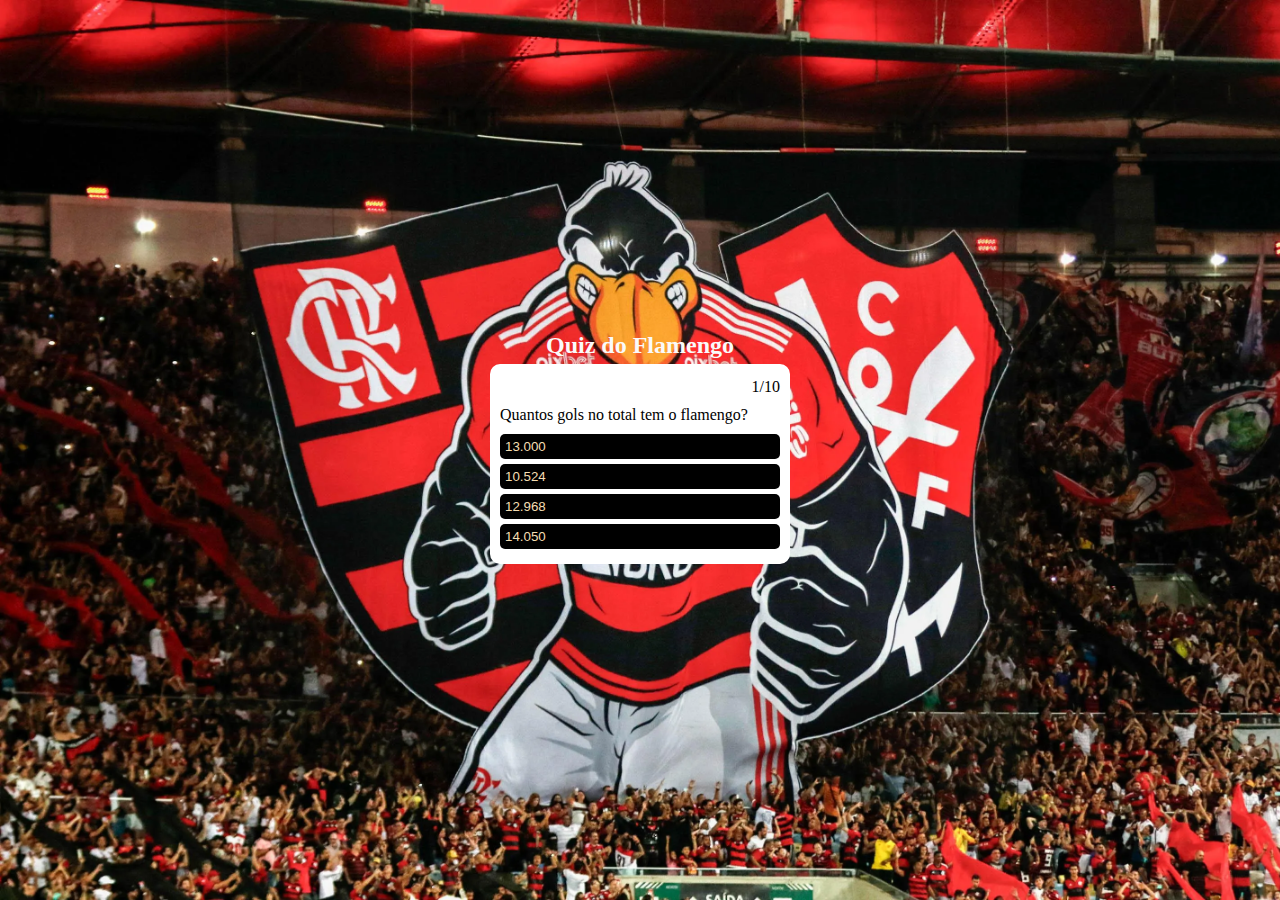
<file: quizz.html>
<!DOCTYPE html>
<html lang="pt-br">
<head>
<meta charset="UTF-8">
<meta name="viewport" content="width=device-width, initial-scale=1.0">
<title>Quiz do Flamengo</title>
<style>
    *{
        margin: 0;
        padding: 0;
        box-sizing: border-box;
    }
    body{
        background-image: url( fla.webp);
        background-repeat: no-repeat;
        background-size: cover;
        height: 100vh;
        display: flex;
        align-items: center;
        justify-content: center;
        flex-direction: column;
        gap: 5px;
    }
    body h2{
        margin-block:3s0px ;
        color: rgb(250, 250, 250);
    }
    main{
        background-color: white;
        padding: 10px;
        border-radius: 10px;
        width: 100%;
        max-width: 300px;
        min-height: 200px;
        display: flex;
        align-items: center;
        justify-content: center;
    }
    .content{
        display: flex;
        flex-direction: column;
        width: 100%;
        gap: 10px;
    }
    .spnQtd{
        text-align: end;
    }
    .items{
        display: flex;
        flex-direction: column;
        gap: 5px;
    }
    button{
        width: 100%;
        text-align: start;
        padding: 5px;
        border: none;
        border-radius: 5px;
        cursor: pointer;
        background-color: black;
        color: wheat
    }
    .finish{
        display: none;
        flex-direction: column;
        gap:10px;
    }
    .finish button{
        border: none;
        border-radius: 5px;
        background-color: #008CCC;
    }
    .itemCerto {
        background-color: green;
    }

    .itemErrado {
        background-color: red;
    }

</style>
</head>
<body>
    
<h2>Quiz do Flamengo</h2>
<main>
    <div class="content">
        <span class="spnQtd"></span>
        <span class="questao"></span>
        <span class="items"></span>
    </div>
    <div class="finish">
        <span></span>
        <button>Reiniciar</button>
    </div>
</main>
<source>
<script>
const questoes = [{
        questao: "Quando o Flamengo foi fundado?",
        items: [
            {option:"15 de Novembro de 1895", correct:true},
            {option:"25 de Abril de 1893 ", correct:false},
            {option:"24 de Fevereiro de 1985", correct:false},
            {option:"10 de maio de 1854", correct:false}
        ]
    },
    {
        questao: "Quantos campeonatos brasileiros o Flamengo tem?",
        items: [
            {option:"8", correct:true},
            {option:"10", correct:false},
            {option:"5", correct:false},
            {option:"7", correct:false}
        ]
    },
   {
    questao: "Qual foi o maior idolo do flamengo?",
    items: [
        {option:"Zico", correct:true},
        {option:"Pele", correct:false},
        {option:"Gabigol", correct:false},
        {option:"Diego Alves", correct:false}
    ]
},
{
    questao: "Quantas libertadores tem o Flamengo?",
    items: [
        {option:"3", correct:true},
        {option:"0", correct:false},
        {option:"2", correct:false},
        {option:"5", correct:false}
    ]
},
{
    questao: "Quantas copa do Brasil tem o Flamengo ?",
    items: [
        {option:"4", correct:true},
        {option:"8", correct:false},
        {option:"3", correct:false},
        {option:"6", correct:false}
    ]
},
{
    questao: "Quantos gols no total tem o flamengo?",
    items: [
        {option:"13.000", correct:true},
        {option:"12.968", correct:false},
        {option:"14.050", correct:false},
        {option:"10.524", correct:false}
    ]
},
{
questao: "Qual é o maior rival do Flamengo?",
    items: [
        {option:"Vasco da Gama", correct:true},
        {option:"Fluminense", correct:false},
        {option:"Botafogo", correct:false},
        {option:"Palmeiras", correct:false}
    ]
},
{
questao: "Contra qual time o flamengo conquistou o mundial de clubles?",
    items: [
        {option:"Liverpool", correct:true},
        {option:"Barcelona", correct:false},
        {option:"Vasco da Gama", correct:false},
        {option:"Real Madrid", correct:false}
    ]
},
{
questao: "Qual ano o Flamengo conquistou sua segunda libertadores?",
    items: [
        {option:"2019", correct:true},
        {option:"2023", correct:false},
        {option:"2017", correct:false},
        {option:"2020", correct:false}
    ]
},
{
questao: "Qual foi o ano que o Flamengo conquistou o mundial de clubes?",
    items: [
        {option:"1981", correct:true},
        {option:"1900", correct:false},
        {option:"2019", correct:false},
        {option:"1995", correct:false}
    ]
}
];

var somCerto = new Audio('som.certo.mp3');
var somErrado = new Audio('som.erro.mp3');


const questao = document.querySelector(".questao");
const items = document.querySelector(".items");
const spnQdt = document.querySelector(".spnQtd");
const textFinish = document.querySelector(".finish span");
const content = document.querySelector(".content");
const contentFinish = document.querySelector(".finish");
const btnrestart = document.querySelector(".finish button");

let currentIndex = 0;
let questoesCertas = 0;

btnrestart.onclick = () => {
    content.style.display = 'flex';
    contentFinish.style.display = "none";

    currentIndex = 0;
    questoesCertas = 0;
    embaralhar();
    loadQuestion();
}

function embaralhamento(array) {
    for (let i = array.length - 1; i > 0; i--) {
        const j = Math.floor(Math.random() * (i + 1));
        [array[i], array[j]] = [array[j], array[i]];
    }
    return array;
}

function embaralhar() {
    embaralhamento(questoes);

   
    questoes.forEach(question => {
        embaralhamento(question.items);
    });
}

function nextQuestion(e) {
    const selectedButton = e.target;
    const isCorrect = selectedButton.getAttribute("data-correct") === "true";

    if (isCorrect) {
        selectedButton.classList.add("itemCerto");
        questoesCertas++;
        somCerto.play()
    } else {
        selectedButton.classList.add("itemErrado");
        somErrado.play()
    }

    if (currentIndex < questoes.length - 1) {
        currentIndex++;
        setTimeout(loadQuestion, 1500);
        
    } else {
        setTimeout(finish,1500);
    }
}

function finish(){
    textFinish.innerHTML = `Você acertou ${questoesCertas} de ${questoes.length}`;
    content.style.display = 'none';
    contentFinish.style.display = "flex";
}

function loadQuestion() {
    spnQdt.innerHTML = `${currentIndex+1}/${questoes.length}`;
    const item = questoes[currentIndex];
    items.innerHTML = "";
    questao.innerHTML = item.questao;
    item.items.forEach((answer)=> { 
        const div = document.createElement("div");
        div.innerHTML = `<button class="answer" data-correct="${answer.correct}">${answer.option}</button>`;
        items.appendChild(div);
    });
    document.querySelectorAll(".answer").forEach((item) =>{item.addEventListener("click", nextQuestion )})
}

embaralhar();
loadQuestion();
</script>
</body>
</html>
</file>
